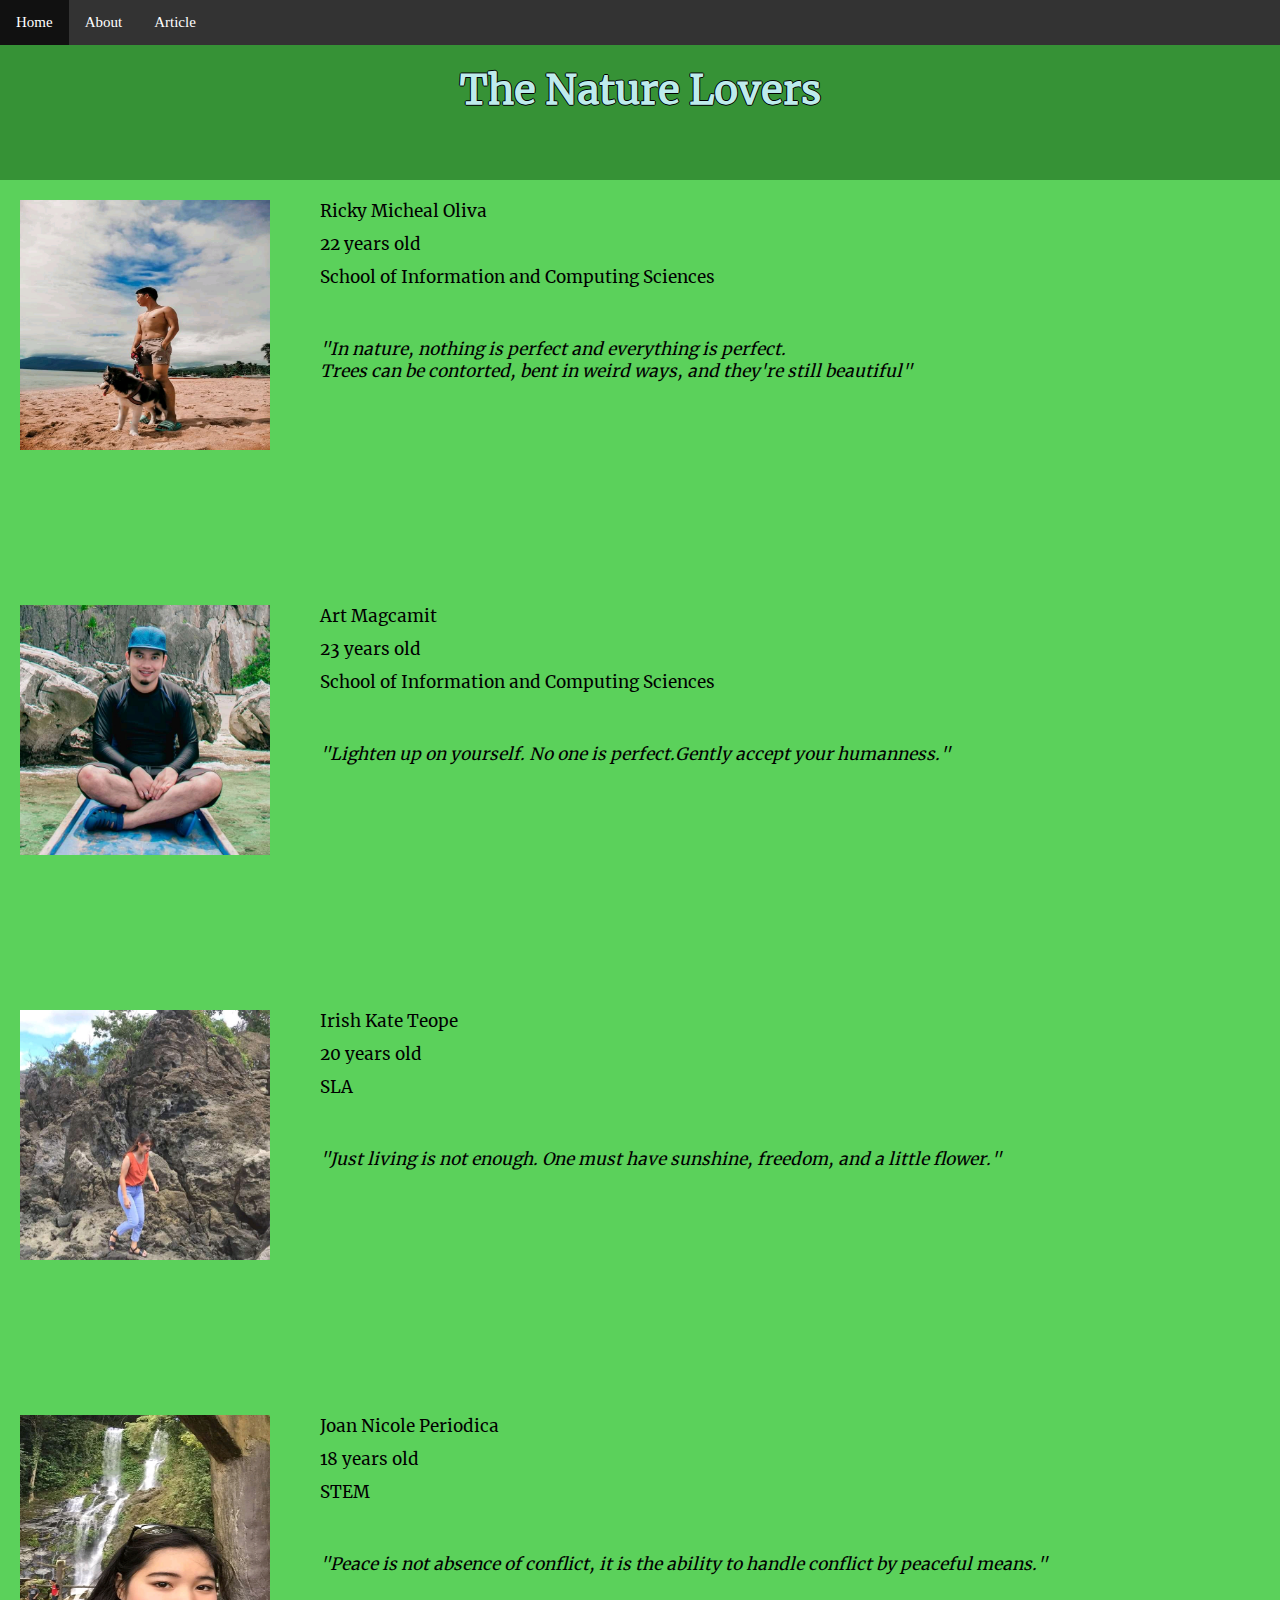
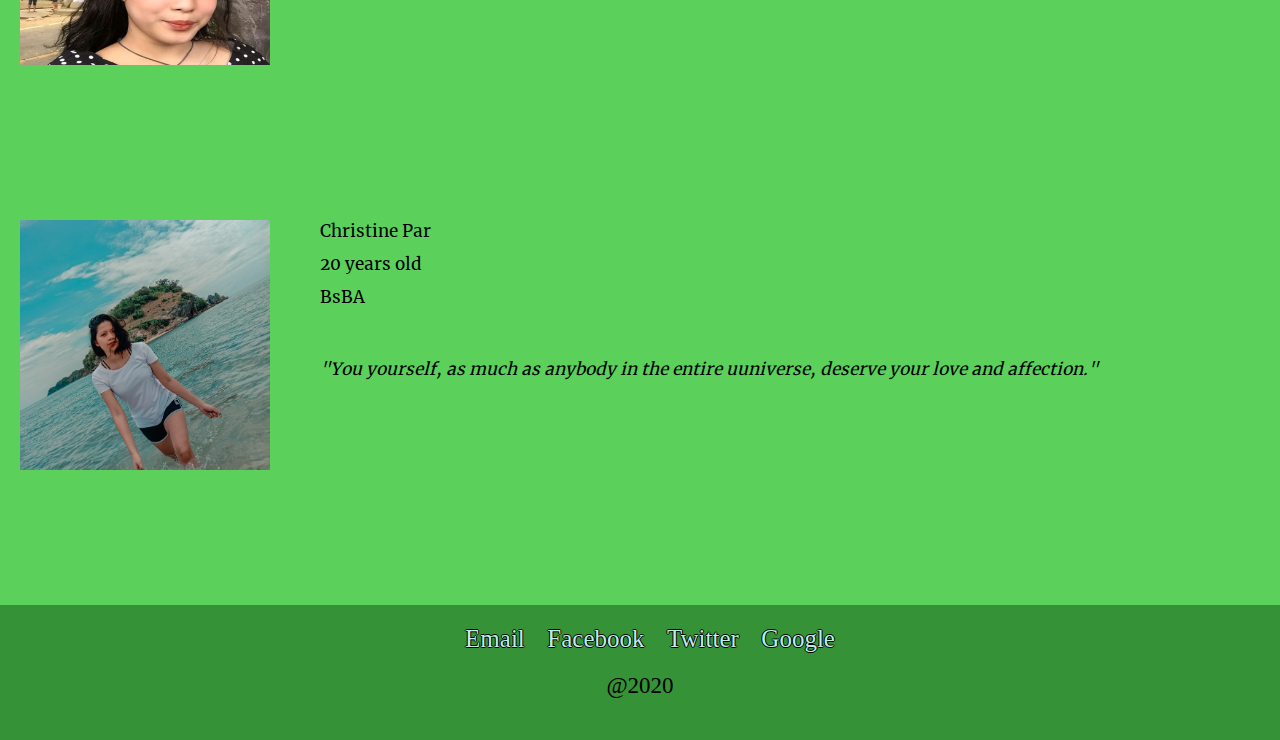
<file: about.html>
<!DOCTYPE html>
<html lang="en">
<head>
    <meta charset="UTF-8">
    <meta name="viewport" content="width=device-width, initial-scale=1.0">
    <meta http-equiv="X-UA-Compatible" content="ie=edge">
    <title>Document</title>
    <link rel="stylesheet" href="css/about.css">
</head>
<body>
    <header>
            <ul>
                    <li><a class="active" href="index.html">Home</a></li>
                    <li><a href="about.html">About</a></li>
                    <li><a href="article.html">Article</a></li>
                  </ul>
    </header>
    <section class="header"> <h1 class="title">The Nature Lovers</h1></section>
    <section class= "section-nature">
   <a href="group.html" ><img src="img/sir oliva.jpg" alt="" class="pic1"></a>
   <p class="name1">Ricky Micheal Oliva</p>
   <br/>
   <p class="name1">22 years old</p>
   <br/>
   <p class="name1">School of Information and Computing Sciences</p>
  <i> <p class="quotes">"In nature, nothing is perfect and everything is perfect.<br>
                      Trees can be contorted, bent in weird ways, and they're still beautiful"
     </p></i>
</section>
   <section class="section-nature">
 <a href="group.html" > <img src="img/sir art.jpg" alt="" class="pic2"></a>
    <p class="name1">Art Magcamit</p>
    <br/>
    <p class="name1"> 23 years old</p>
    <br/>
    <p class="name1">School of Information and Computing Sciences</p>
    <i> <p class="quotes">"Lighten up on yourself. No one is perfect.Gently accept your humanness."
</p></i>
</section>
<section class="section-nature">
 <a href="group.html" ><img src="img/ganda 1.jpg" alt="" class="pic1"></a>
        <p class="name1">Irish Kate Teope</p>
        <br/>
        <p class="name1">20 years old</p>
        <br/>
        <p class="name1">SLA</p>
        <i> <p class="quotes">"Just living is not enough. One must have sunshine, freedom, and a little flower."
</p></i>
    </section>
    <section class="section-nature">
  <a href="group.html" > <img src="img/ganda.jpg" alt="" class="pic1"></a>
            <p class="name1">Joan Nicole Periodica</p>
            <br/>
            <p class="name1"> 18 years old</p>
            <br/>
            <p class="name1">STEM</p>
            <i> <p class="quotes">"Peace is not absence of conflict, it is the ability to handle conflict by peaceful means."
</p></i>
        </section>
        <section class="section-nature">
         <a href="group.html" > <img src="img/LRM_EXPORT.jpeg" alt="" class="pic1"></a>
                <p class="name1">Christine Par</p>
                <br/>
                <p class="name1"> 20 years old</p>
                <br/>
                <p class="name1">BsBA</p>
                <i> <p class="quotes">"You yourself, as much as anybody in the entire uuniverse, deserve your love and affection."
   </p></i>
            </section>
            <footer class="main-footer">
               
               <nav class="main-nav">
                <a class="item-nav" href="http://www.freewebsitetemplates.com/misc/contact">Email</a>
                <a class="item-nav" href="http://freewebsitetemplates.com/go/facebook/">Facebook</a>
                <a class="item-nav" href="http://freewebsitetemplates.com/go/twitter/">Twitter</a>
                <a class="item-nav" href="http://freewebsitetemplates.com/go/googleplus/">Google</a>
            </nav>
            <p class="txt-footer">@2020</p>
            </footer>


</body>
</html>
</file>
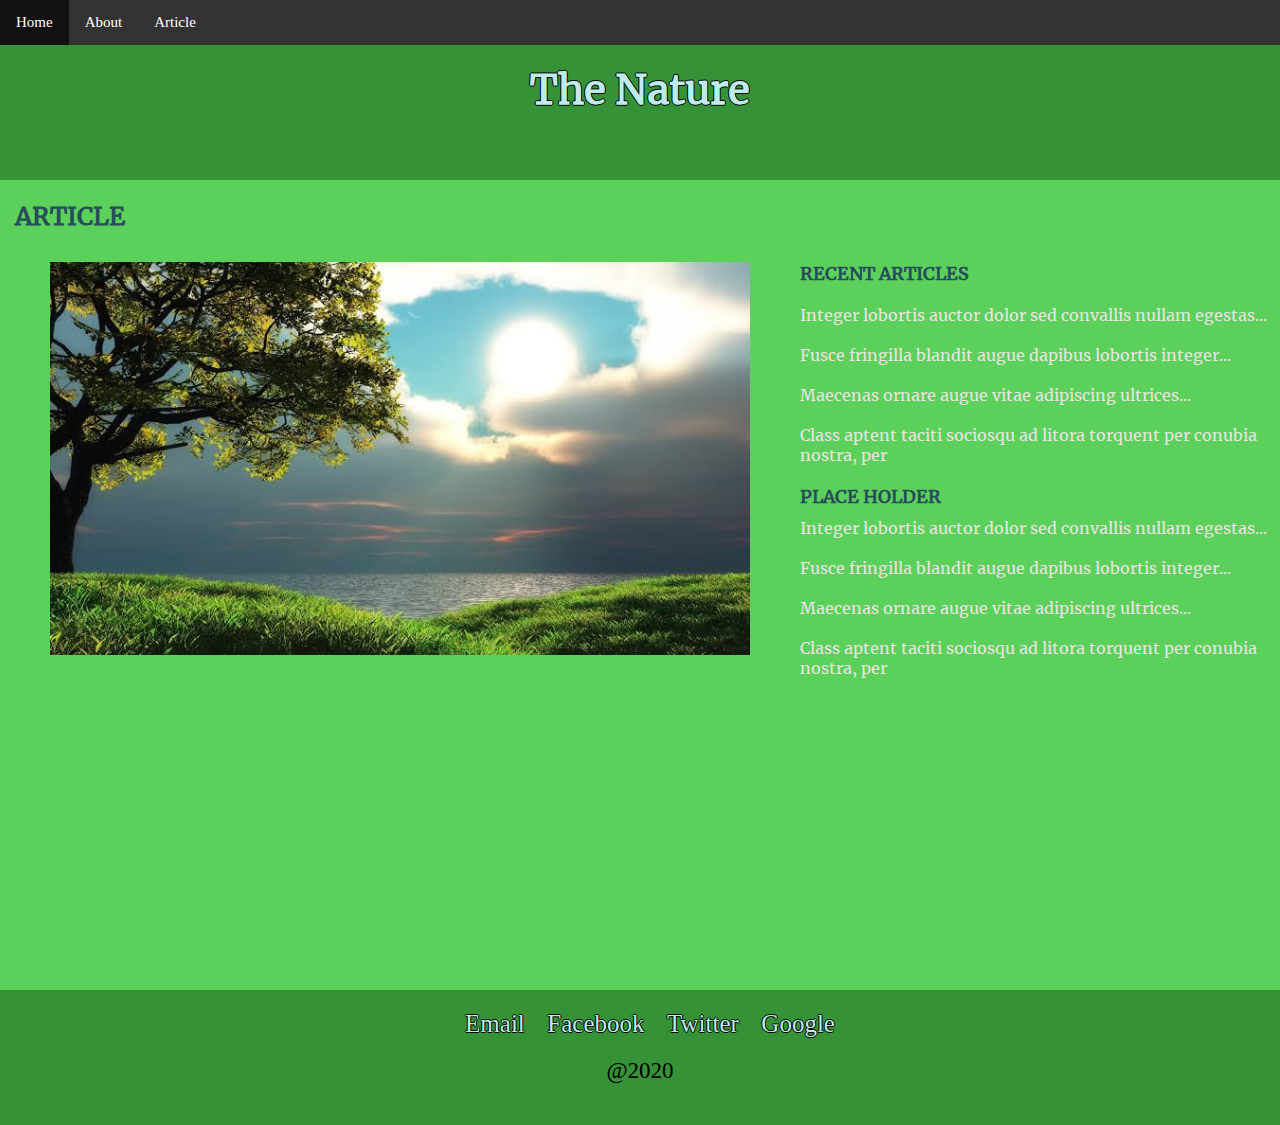
<file: article.html>
<!DOCTYPE html>
<html lang="en">
<head>
    <meta charset="UTF-8">
    <meta name="viewport" content="width=device-width, initial-scale=1.0">
    <meta http-equiv="X-UA-Compatible" content="ie=edge">
    <title>Document</title>
    <link rel="stylesheet" href="css/article.css">
</head>
<body>
    <header>
            <ul>
                    <li><a class="active" href="index.html">Home</a></li>
                    <li><a href="about.html">About</a></li>
                    <li><a href="article.html">Article</a></li>
                   
                  </ul>
    </header>
    <section class="header"> <h1 class="title">The Nature</h1></section>
    <section class="section-body">
        <h2 class="sub">ARTICLE</h2>
        <img src="img/bg.jpeg"  class="img-head">
        <h2 class="recent">RECENT ARTICLES</h2>
        <p class="article">Integer lobortis auctor dolor sed convallis nullam egestas...<br><br>
                Fusce fringilla blandit augue dapibus lobortis integer...<br><br>
                Maecenas ornare augue vitae adipiscing ultrices...<br><br>
                Class aptent taciti sociosqu ad litora torquent per conubia nostra, per</p>
                <h2 class="place">PLACE HOLDER</h2>
                <p class="article-p">Integer lobortis auctor dolor sed convallis nullam egestas...<br><br>
                    Fusce fringilla blandit augue dapibus lobortis integer...<br><br>
                    Maecenas ornare augue vitae adipiscing ultrices...<br><br>
                    Class aptent taciti sociosqu ad litora torquent per conubia nostra, per</p>
    </section>
    
            <footer class="main-footer">
               
               <nav class="main-nav">
                    <a class="item-nav" href="http://www.freewebsitetemplates.com/misc/contact">Email</a>
                    <a class="item-nav" href="http://freewebsitetemplates.com/go/facebook/">Facebook</a>
                    <a class="item-nav" href="http://freewebsitetemplates.com/go/twitter/">Twitter</a>
                    <a class="item-nav" href="http://freewebsitetemplates.com/go/googleplus/">Google</a>
            </nav>
            <p class="txt-footer">@2020</p>
            </footer>


</body>
</html>
</file>
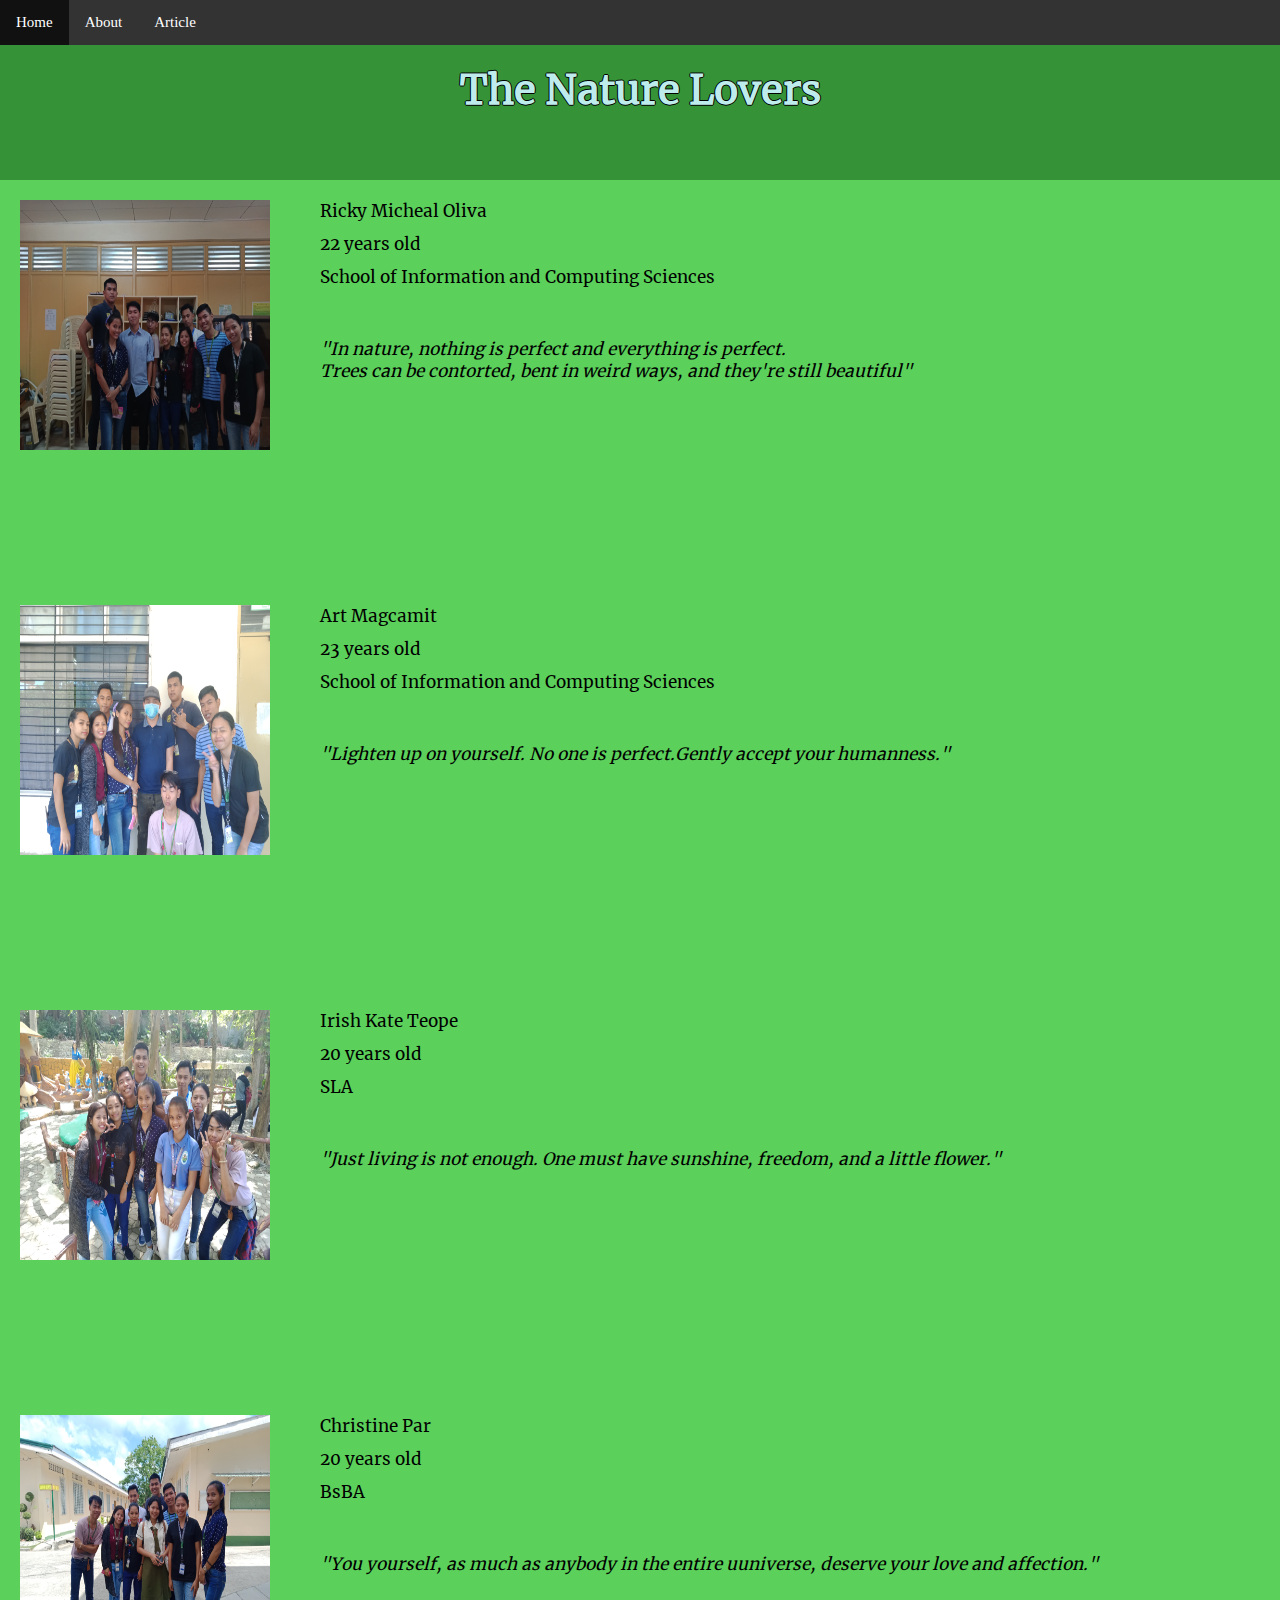
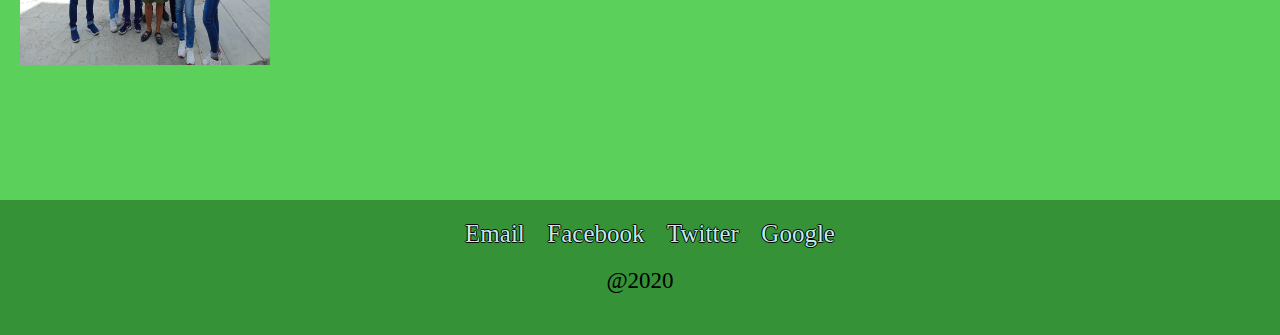
<file: group.html>
<!DOCTYPE html>
<html lang="en">
<head>
    <meta charset="UTF-8">
    <meta name="viewport" content="width=device-width, initial-scale=1.0">
    <meta http-equiv="X-UA-Compatible" content="ie=edge">
    <title>Document</title>
    <link rel="stylesheet" href="css/about.css">
</head>
<body>
    <header>
            <ul>
                    <li><a class="active" href="index.html">Home</a></li>
                    <li><a href="about.html">About</a></li>
                    <li><a href="article.html">Article</a></li>
                   
                  </ul>
    </header>
    <section class="header"> <h1 class="title">The Nature Lovers</h1></section>
    <section class= "section-nature">
    <img src="img/oliva.jpg" alt="" class="pic1">
   <p class="name1">Ricky Micheal Oliva</p>
   <br/>
   <p class="name1">22 years old</p>
   <br/>
   <p class="name1">School of Information and Computing Sciences</p>
  <i> <p class="quotes">"In nature, nothing is perfect and everything is perfect.<br>
                      Trees can be contorted, bent in weird ways, and they're still beautiful"
     </p></i>
</section>
   <section class="section-nature">
    <img src="img/art.jpg" alt="" class="pic2">
    <p class="name1">Art Magcamit</p>
    <br/>
    <p class="name1"> 23 years old</p>
    <br/>
    <p class="name1">School of Information and Computing Sciences</p>
    <i> <p class="quotes">"Lighten up on yourself. No one is perfect.Gently accept your humanness."
</p></i>
</section>
<section class="section-nature">
        <img src="img/ba.jpg" alt="" class="pic1">
        <p class="name1">Irish Kate Teope</p>
        <br/>
        <p class="name1">20 years old</p>
        <br/>
        <p class="name1">SLA</p>
        <i> <p class="quotes">"Just living is not enough. One must have sunshine, freedom, and a little flower."
</p></i>
    </section>
 
        <section class="section-nature">
                <img src="img/par.jpg" alt="" class="pic1">
                <p class="name1">Christine Par</p>
                <br/>
                <p class="name1"> 20 years old</p>
                <br/>
                <p class="name1">BsBA</p>
                <i> <p class="quotes">"You yourself, as much as anybody in the entire uuniverse, deserve your love and affection."
   </p></i>
            </section>
            <footer class="main-footer">
               
               <nav class="main-nav">
                    <a class="item-nav" href="http://www.freewebsitetemplates.com/misc/contact">Email</a>
                    <a class="item-nav" href="http://freewebsitetemplates.com/go/facebook/">Facebook</a>
                    <a class="item-nav" href="http://freewebsitetemplates.com/go/twitter/">Twitter</a>
                    <a class="item-nav" href="http://freewebsitetemplates.com/go/googleplus/">Google</a>
            </nav>
            <p class="txt-footer">@2020</p>
            </footer>


</body>
</html>
</file>
<file: css/about.css>
*{
    margin:0;
    padding: 0;
}
@font-face{
    src:url(../fonts/Merriweather/Merriweather-Regular.ttf);
    font-family: Merriweadther;
}
@font-face{
    src:url(../fonts/Sacramento/Sacramento-Regular.ttf);
    font-family: Sacramento;
}

html{
    font-size: 62.5%;
}
body{
    text-align: center;
}

.section-nature{
    height: 45vh;
    background: rgb(91, 209, 91);
}

.header{
    height: 15vh;
    background: rgb(54, 146, 54);
   
}
.pic1{
    width:25rem;
    height: 25rem;
    margin-right: 3rem;
   float: left;
   padding: 2rem;
}
.main-footer{
    height: 15vh;
    background: rgb(54, 146, 54);
}
.item-nav{
    font-size: 25px;
    position: relative;
    text-decoration: none;
    color: rgb(190, 235, 236);
    text-shadow: -1px 0 black,0 1px black, 1px 0 black, 0 -1px black;
    top:2rem;
    margin-left: 2rem;
}
.item-nav:hover{
color: rgb(13, 13, 133);
}
.txt-footer{
    font-size: 23px;
    position: relative; 
    top:4rem; 
}
.title{
    font-family: Merriweadther;
    font-size: 4rem;
    padding: 2rem;
    color: rgb(190, 235, 236);
    text-shadow: -1px 0 black,0 1px black, 1px 0 black, 0 -1px black;
}
.name1{
    font-family: Merriweadther;
    position: relative;
    top: 2rem;
    font-size: 17px;
    text-align: left;
}
.quotes{
    font-family: Merriweadther;
    position: relative;
    top: 7rem;
    font-size: 17px;
    text-align: left;
}
.pic2{
    width:25rem;
    height: 25rem;
    margin-right: 3rem;
    float: left;
    padding: 2rem;
}

ul {
    list-style-type: none;
    margin: 0;
    padding: 0;
   bottom: -5rem;
    overflow: hidden;
    background-color: #333;
  }
  
  li {
    float: left;
  }
  
  li a {
    display: block;
    color: white;
    text-align: center;
    padding: 14px 16px;
    text-decoration: none;
    font-size: 15px;
  }
  
  li a:hover {
    background-color: #111;
  }
</file>
<file: css/article.css>
*{
    margin:0;
    padding: 0;
}
@font-face{
    src:url(../fonts/Merriweather/Merriweather-Regular.ttf);
    font-family: Merriweadther;
}
@font-face{
    src:url(../fonts/Sacramento/Sacramento-Regular.ttf);
    font-family: Sacramento;
}

html{
    font-size: 62.5%;
}
body{
    text-align: center;
}
.section-body{
    height: 90vh;
    background: rgb(91, 209, 91);
}
.img-head{
width: 70rem;
float: left;
padding: 5rem;

}
.sub{
    font-size: 25px;
    font-family: Merriweadther;
 position: relative;
 top: 2rem;
 color:#264D59;

 right: 57rem;

}
.recent{
    font-family: Merriweadther;
    position: relative;
    top: 5rem;
    font-size: 18px;
    text-align: left;
    color:#264D59;
}
.article{
    font-family: Merriweadther;
    position: relative;
    top: 7rem;
    font-size: 16px;
    text-align: left;
    color:rgb(236, 228, 228);
}
.article-p{
    font-family: Merriweadther;
    position: relative;
    top: 10rem;
    font-size: 16px;
    text-align: left;
    color:rgb(236, 228, 228);
}
.place{
    font-family: Merriweadther;
    position: relative;
    top: 9rem;
    font-size: 18px;
    text-align: left;
    color:#264D59;

}

.header{
    height: 15vh;
    background: rgb(54, 146, 54);
   
}

.main-footer{
    height: 15vh;
    background: rgb(54, 146, 54);
}
.item-nav{
    font-size: 25px;
    position: relative;
    text-decoration: none;
    color: rgb(190, 235, 236);
    text-shadow: -1px 0 black,0 1px black, 1px 0 black, 0 -1px black;
    top:2rem;
    margin-left: 2rem;
}
.item-nav:hover{
color: rgb(13, 13, 133);
}
.txt-footer{
    font-size: 23px;
    position: relative; 
    top:4rem; 
}
.title{
    font-family: Merriweadther;
    font-size: 4rem;
    padding: 2rem;
    color: rgb(190, 235, 236);
    text-shadow: -1px 0 black,0 1px black, 1px 0 black, 0 -1px black;
}



ul {
    list-style-type: none;
    margin: 0;
    padding: 0;
   bottom: -5rem;
    overflow: hidden;
    background-color: #333;
  }
  
  li {
    float: left;
  }
  
  li a {
    display: block;
    color: white;
    text-align: center;
    padding: 14px 16px;
    text-decoration: none;
    font-size: 15px;
  }
  
  li a:hover {
    background-color: #111;
  }
</file>
